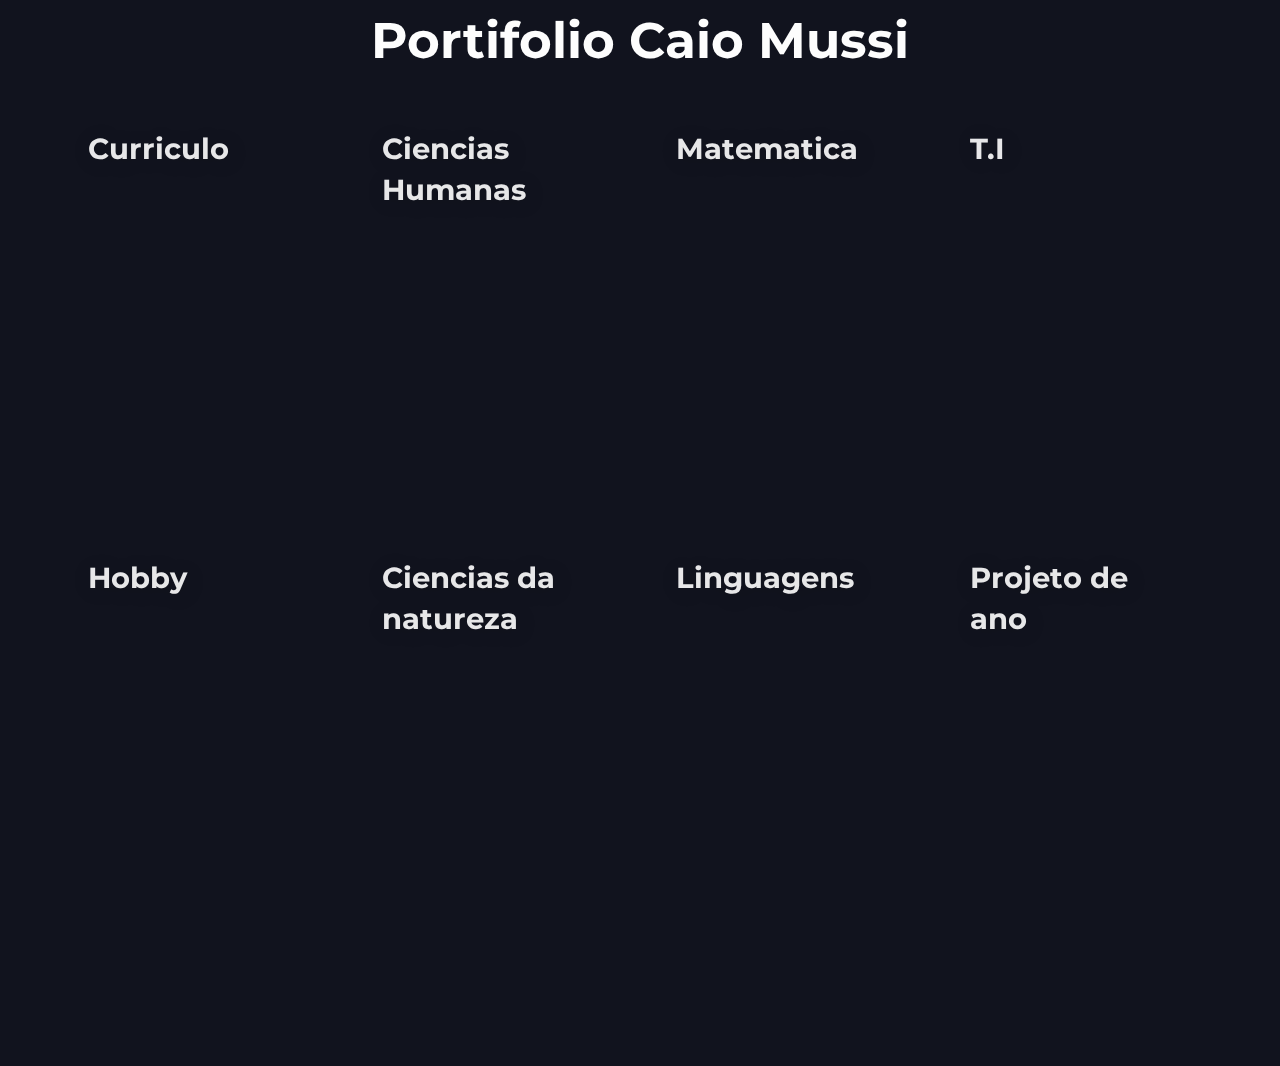
<file: teste 1 - cópia/index.html>
<!DOCTYPE html>
<html lang="pt" >
<head>
  <meta charset="UTF-8">
  <title>Portifolio Caio Mussi</title>
  <link rel="stylesheet" href="estilo.css">

</head>
<body>
  <link href="https://fonts.googleapis.com/css?family=Montserrat:400,700" rel="stylesheet">
  <div class="navbar">
    <h1> Portifolio Caio Mussi</h1>
      </div>
  <section class="hero-section">
    <div class="card-grid">
      
      <a class="card" href="curriculo.html">
        <div class="card__background" style="background-image: url(https://img.freepik.com/fotos-premium/uma-pessoa-escrevendo-em-um-pedaco-de-papel_274326-1778.jpg?w=1060)"></div>
        <div class="card__content">
          <h3 class="card__heading">Curriculo</h3>

        </div>
      </a>
      <a class="card" href="CH.html">
        <div class="card__background" style="background-image: url(https://s1.static.brasilescola.uol.com.br/be/conteudo/images/a-historia-conhecimento-sobre-acao-homens-mulheres-ao-longo-tempo-5730d1246dadb.jpg)"></div>
        <div class="card__content">
          <h3 class="card__heading">Ciencias Humanas</h3>
        </div>
      </a>
      <a class="card" href="mat.html">
        <div class="card__background" style="background-image: url(https://revistaensinosuperior.com.br/wp-content/uploads/2017/04/matematica-700x420.jpg)"></div>
        <div class="card__content">
          <h3 class="card__heading">Matematica</h3>
        </div>
      </a>
      <a class="card" href="ti.html">
        <div class="card__background" style="background-image: url(https://img.freepik.com/fotos-gratis/esfera-azul-brilhante-segurada-por-mao-humana-gerada-por-ia_188544-41033.jpg?w=740&t=st=1699056085~exp=1699056685~hmac=d6ed0cf1e715406fcef07d7dabbeb9ecfc4c6f4bb2ab2e0f3d364b44bf7f4a2b)"></div>
        <div class="card__content">
          <h3 class="card__heading">T.I</h3>
        </div>
      </a>
      <a class="card" href="hobby.html">
        <div class="card__background" style="background-image: url(https://noticiasdebasquete.com.br/wp-content/uploads/2022/06/basquete-betsul-brasileiros-nbalat-768x512.jpg)"></div>
        <div class="card__content">
          <h3 class="card__heading">Hobby</h3>
        </div>
      </a>
      <a class="card" href="cn.html">
        <div class="card__background" style="background-image: url(https://conhecimentocientifico.r7.com/wp-content/uploads/2020/04/o-que-e-quimica-historia-definicao-utilidades-e-suas-areas.jpg.webp)"></div>
        <div class="card__content">
          <h3 class="card__heading">Ciencias da natureza</h3>
        </div>
      </a>
      <a class="card" href="lin.html">
        <div class="card__background" style="background-image: url(https://www.nube.com.br/media/noticias/2022/05/25/20556/portugues-e-o-maior-obstaculo-1170x700.jpg)"></div>
        <div class="card__content">
          <h3 class="card__heading">Linguagens</h3>
        </div>
      </a>
      <a class="card" href="pa.html">
        <div class="card__background" style="background-image: url(https://auren.com/co/wp-content/uploads/2021/03/Grupo-Empresarial.jpg)"></div>
        <div class="card__content">
          <h3 class="card__heading">Projeto de ano</h3>
        </div>
      </a>
    <div>
  </section>  
</body>
</html>
</file>
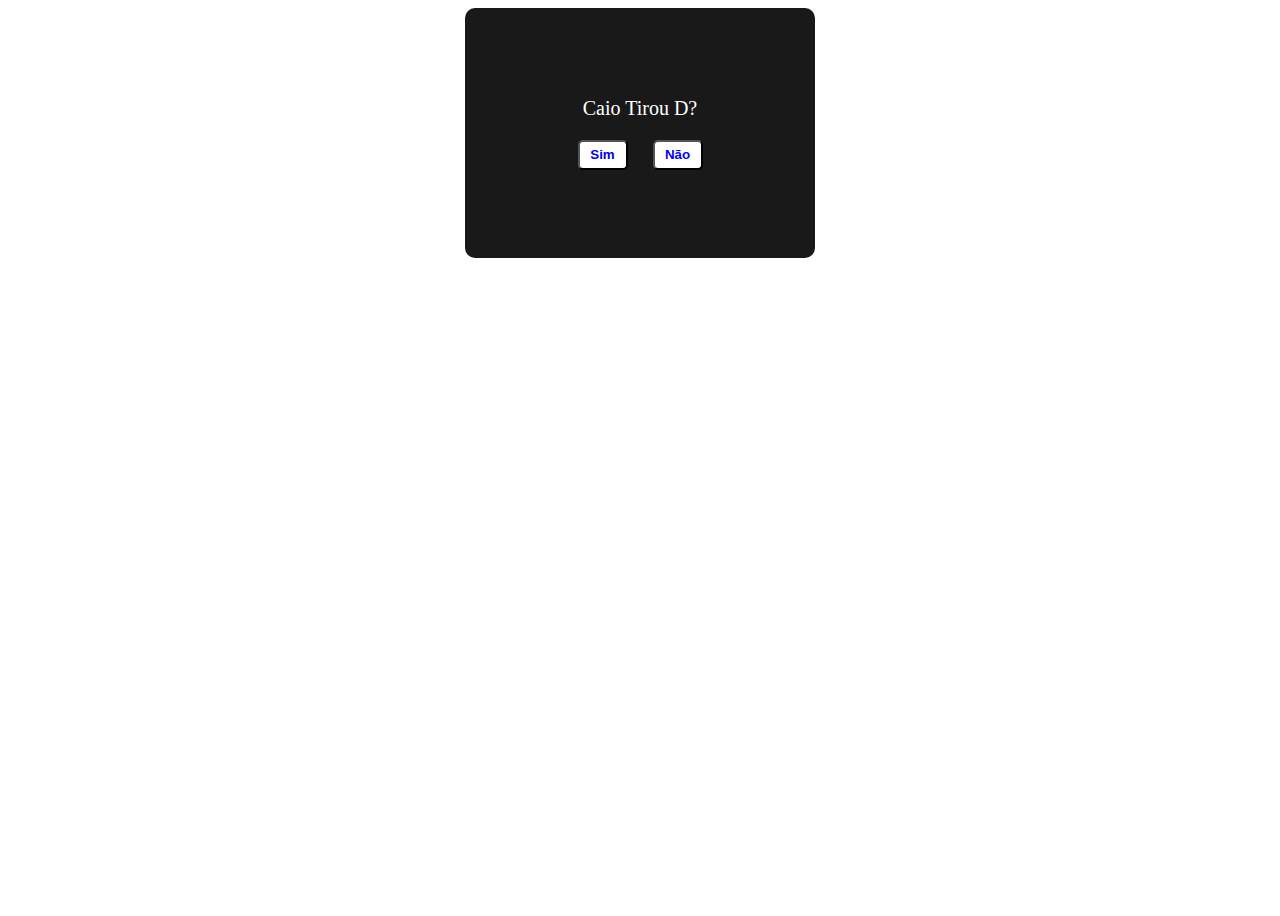
<file: teste 1 - cópia/pagina.html>
<html>
  <head>
    <style>
      Body {
        display: flex;
        justify-content: center;
        height: 100vh;
      }
      a {
        text-decoration: none;
      }
      .box {
        font-size: 20px;
        color: white;
        height: 250px;
        width: 350px;
        border-radius: 10px;
        background: #191919;
        flex-direction: column;
        display: flex;
        align-items: center;
        justify-content: center;
      }
      .buttons-container {
        display: flex;
        justify-content: space-around;
        height: 50px;
        width: 150px;
      }
      button {
        height: 30px;
        width: 50px;
        background: white;
        border-radius: 5px;
        color: blue;
        font-weight: 600;
      }
    </style>
  </head>
  <body>
    <div class="box">
      <p>Caio Tirou D?</p>
      <div class="buttons-container">
        <button>
          <a href="index.html">Sim</a>
        </button>
        <button id="no">Não</button>
      </div>
    </div>
  </body>
  <script>
    let button = document.getElementById('no')
    let height = window.innerHeight - 50
    let width = window.innerWidth - 50

    button.addEventListener('mouseover', function () {
      button.style.position = 'absolute'
      button.style.top = Math.random() * height + 'px'
      button.syle.left = Math.random() * width + 'px'
    })
  </script>
</html>
</file>
<file: teste 1 - cópia/estilo.css>
:root {
  --background-dark: #040505;
  --text-light: rgba(255, 255, 255, 0.6);
  --text-lighter: rgba(255, 255, 255, 0.9);
  --spacing-s: 8px;
  --spacing-m: 16px;
  --spacing-l: 24px;
  --spacing-xl: 32px;
  --spacing-xxl: 64px;
  --width-container: 1200px;
}

* {
  border: 0;
  margin: 0;
  padding: 0;
  box-sizing: border-box;
}

html {
  height: 100%;
  font-family: 'Montserrat', sans-serif;
  font-size: 14px;
  background-color: #11131e;
}


body {
  height: 100%;
  background-color: #11131e;
}

.navbar {
  align-items: center;
  background: #11131e;
  display: flex;
  justify-content: space-between;
  padding-left: 2rem;
  padding-right: 2rem;
  position: fixed;
  z-index: 1;
  width: 100%;
  backdrop-filter: blur(10px);
}

h1 {
  margin: 10px auto;
  font-size: 50px;
  color: rgba(255, 255, 255, 0.993);
}

.espaço {
  padding: 100px;
}

.hero-section {
  align-items: flex-start;
  display: flex;
  align-items: center;
  justify-content: center;
  min-height: 100%;
  justify-content: center;
  padding: var(--spacing-xxl) var(--spacing-l);
}

.card-grid {
  margin: 40px;
  display: grid;
  grid-template-columns: repeat(1, 1fr);
  grid-column-gap: var(--spacing-l);
  grid-row-gap: var(--spacing-l);
  max-width: var(--width-container);
  width: 100%;
}

@media(min-width: 540px) {
  .card-grid {
    grid-template-columns: repeat(2, 1fr);
  }
}

@media(min-width: 960px) {
  .card-grid {
    grid-template-columns: repeat(4, 1fr);
  }
}

.card {
  list-style: none;
  position: relative;
}

.card:before {
  content: '';
  display: block;
  padding-bottom: 150%;
  width: 100%;
}

.card__background {
  background-size: cover;
  background-position: center;
  border-radius: var(--spacing-l);
  bottom: 0;
  filter: brightness(0.75) saturate(1.2) contrast(0.85);
  left: 0;
  position: absolute;
  right: 0;
  top: 0;
  transform-origin: center;
  transform: scale(1) translateZ(0);
  transition:
    filter 200ms linear,
    transform 200ms linear;
}

.card:hover .card__background {
  transform: scale(1.05) translateZ(0);
}

.card-grid:hover>.card:not(:hover) .card__background {
  filter: brightness(0.5) saturate(0) contrast(1.2) blur(20px);
}

.card__content {
  left: 0;
  padding: var(--spacing-l);
  position: absolute;
  top: 0;
}

.card__category {
  color: var(--text-light);
  font-size: 0.9rem;
  margin-bottom: var(--spacing-s);
  text-transform: uppercase;
}

.card__heading {
  color: var(--text-lighter);
  font-size: 2.1rem;
  text-shadow: 2px 2px 20px rgba(0, 0, 0, 0.2);
  line-height: 1.4;
}

.data {
  color: white;
  font-size: 20px;
}

h2 {
  color: white;
  width: 200px;
  border: 1px solid red;
}

.paginas {
  margin-right: 190px;
}

.paginas a {
  margin-left: 10px;
  text-decoration: none;
  border: 1px solid white;
  padding: 10px 30px;
  color: white;
  border-radius: 20px;
}

.paginas a:hover {
  background-color: white;
  color: #11131e;
}
</file>
